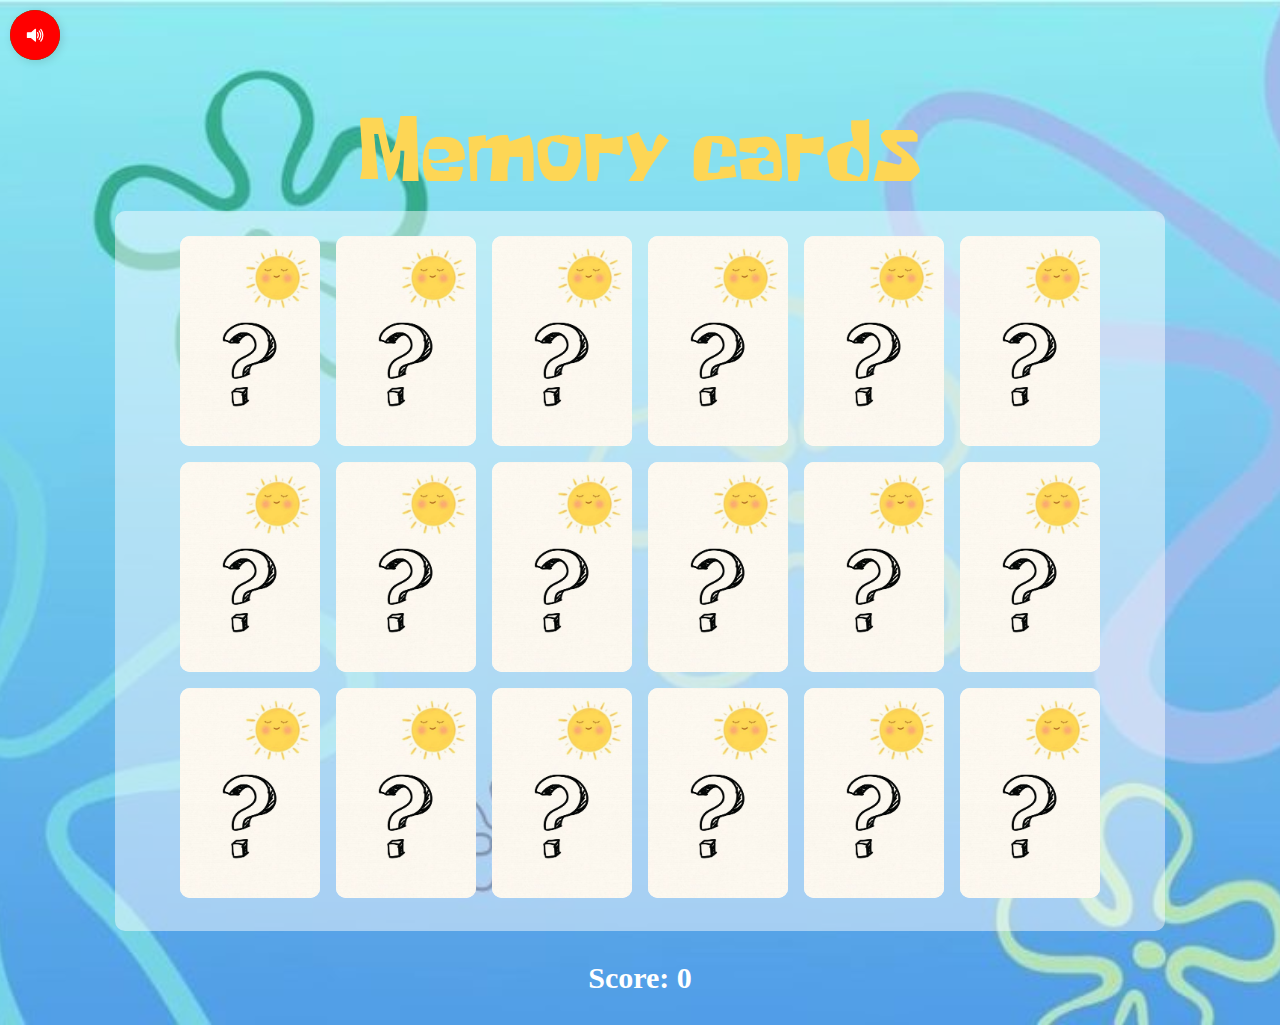
<file: cards/index.html>
<!DOCTYPE html>
<html>
  <head>
    <meta charset="utf-8">
    <title>Memory Card Game</title>
    <link rel="stylesheet" type="text/css" href="style.css">
  </head>
  <body>
    <!-- Bouton de commutation du son -->
  <input type="checkbox" id="checkboxInput" checked />
  <label for="checkboxInput" class="toggleSwitch green" onclick="toggleSound()">
    <!-- Icône du haut-parleur -->
    <div class="speaker">
      <svg xmlns="http://www.w3.org/2000/svg" version="1.0" viewBox="0 0 75 75">
        <!-- Chemin pour le haut-parleur -->
        <path
          d="M39.389,13.769 L22.235,28.606 L6,28.606 L6,47.699 L21.989,47.699 L39.389,62.75 L39.389,13.769z"
          style="stroke:#fff;stroke-width:5;stroke-linejoin:round;fill:#fff;"
        ></path>
        <!-- Autre chemin pour le haut-parleur -->
        <path
          d="M48,27.6a19.5,19.5 0 0 1 0,21.4M55.1,20.5a30,30 0 0 1 0,35.6M61.6,14a38.8,38.8 0 0 1 0,48.6"
          style="fill:none;stroke:#fff;stroke-width:5;stroke-linecap:round"
        ></path>
      </svg>
    </div>
    <!-- Icône du haut-parleur muet -->
    <div class="mute-speaker">
      <svg version="1.0" viewBox="0 0 75 75" stroke="#fff" stroke-width="5">
        <path
          d="m39,14-17,15H6V48H22l17,15z"
          fill="#fff"
          stroke-linejoin="round"
        ></path>
        <path
          d="m49,26 20,24m0-24-20,24"
          fill="#fff"
          stroke-linecap="round"
        ></path>
      </svg>
    </div>
  </label>
  <!-- Élément audio pour la musique de fond -->
  <audio id="myAudio" controls autoplay loop>
    <!-- Source de la musique -->
    <source src="SpongeBob SquarePants Closing Theme Song (INCOMPLETE).mp3" type="audio/mpeg">
  </audio>
    <!-- Titre du jeu -->
    <h1><img src="tit.png" alt=""></h1>
    <!-- Conteneur pour la grille de cartes -->
    <div class="grid-container">
    </div>
    <!-- Affichage du score -->
    <p>Score: <span class="score"></span></p>
    <!-- Message de félicitations -->
    <div class="message" style="display: none;">
      <img src="cong.png" alt="">
      <!-- Bouton pour redémarrer le jeu -->
      <button onclick="restart()"><img src="rest.png" alt=""></button>
    </div>
    <!-- Inclusion du fichier JavaScript -->
    <script src="index.js"></script>
  </body>
</html>
</file>
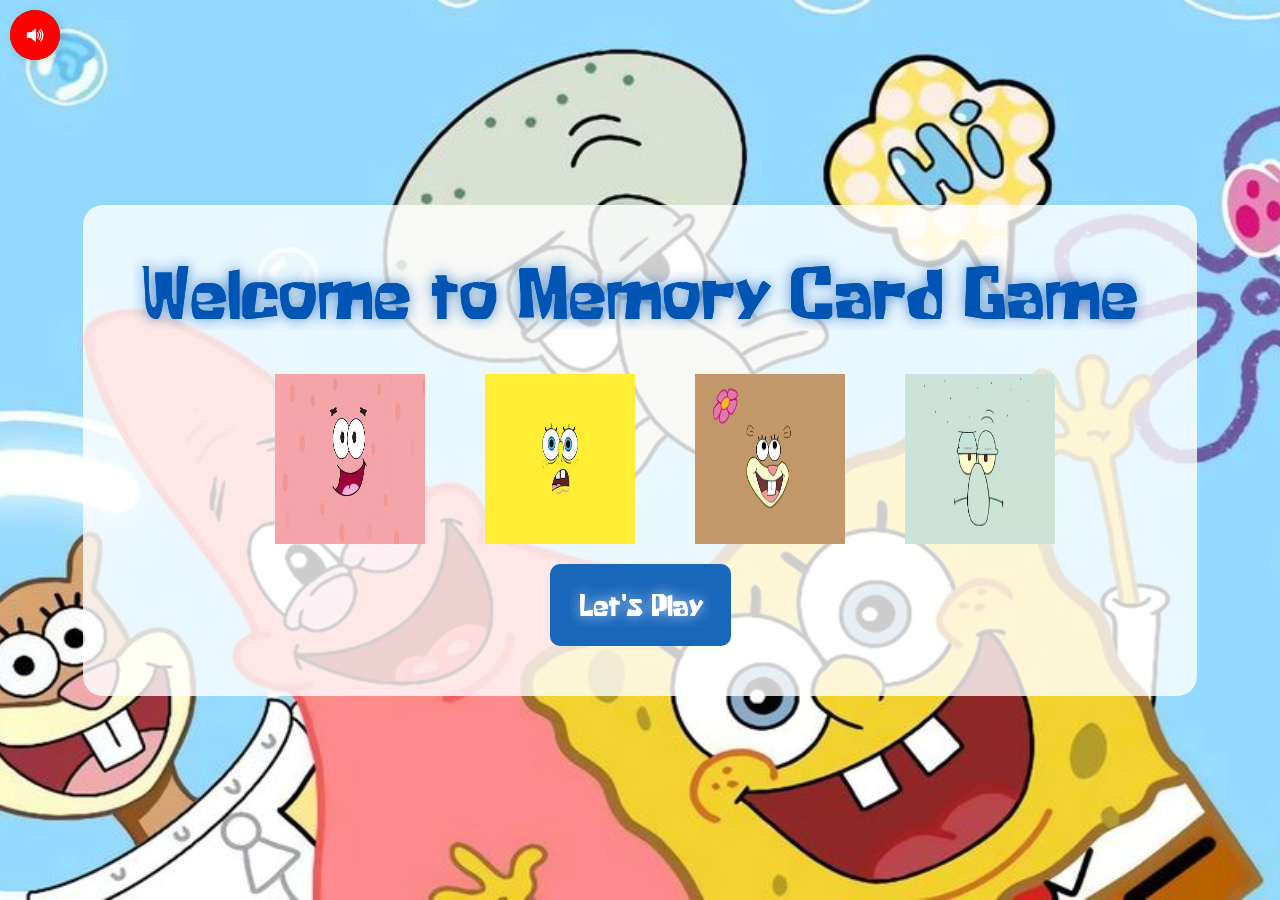
<file: acc.html>
<!DOCTYPE html>
<html lang="en">
<head>
    <meta charset="UTF-8">
    <meta name="viewport" content="width=device-width, initial-scale=1.0">
    <title>Memory Card Game</title>
    <link rel="stylesheet" href="acc.css">
</head>
<body>
  <!-- Checkbox input for toggling sound -->
  <input type="checkbox" id="checkboxInput" checked />

   <!-- Label for the checkbox, styled as a toggle switch -->
  <label for="checkboxInput" class="toggleSwitch green" onclick="toggleSound()">

    <!-- Div for the speaker icon -->
    <div class="speaker">

      <!-- SVG icon for the speaker -->
      <svg xmlns="http://www.w3.org/2000/svg" version="1.0" viewBox="0 0 75 75">

        <!-- Path for the speaker -->
        <path
          d="M39.389,13.769 L22.235,28.606 L6,28.606 L6,47.699 L21.989,47.699 L39.389,62.75 L39.389,13.769z"
          style="stroke:#fff;stroke-width:5;stroke-linejoin:round;fill:#fff;"
        ></path>

        <!-- Path for the sound waves -->
        <path
          d="M48,27.6a19.5,19.5 0 0 1 0,21.4M55.1,20.5a30,30 0 0 1 0,35.6M61.6,14a38.8,38.8 0 0 1 0,48.6"
          style="fill:none;stroke:#fff;stroke-width:5;stroke-linecap:round"
        ></path>
      </svg>
    </div>

    <!-- Div for the muted speaker icon -->
    <div class="mute-speaker">
      <svg version="1.0" viewBox="0 0 75 75" stroke="#fff" stroke-width="5">

        <!-- Path for the muted speaker -->
        <path
          d="m39,14-17,15H6V48H22l17,15z"
          fill="#fff"
          stroke-linejoin="round"
        ></path>

        <!-- Path for the muted speaker sound waves -->
        <path
          d="m49,26 20,24m0-24-20,24"
          fill="#fff"
          stroke-linecap="round"
        ></path>
      </svg>
    </div>
  </label>

  <!-- Audio element for playing background music -->
  <audio id="myAudio" controls autoplay loop>

    <!-- Source of the audio file -->
    <source src="اغنية بداية  سبونجبوب سكوير بانتس(النسخة الاصلية) MBC 3.mp3" type="audio/mpeg">
  </audio>

  <!-- Main container -->
  <div class="container">
    <!-- Game title image -->
    <img src="titre1.png" >
    <!-- Container for game cards -->
    <div class="cards">
      <!-- Individual game cards -->
      <div class="card"><img src="images/img-1.jpg" alt="" width="150px" height="170px"></div>
      <div class="card"><img src="images/img-2.jpg" alt="" width="150px" height="170px"></div>
      <div class="card"><img src="images/img-3.jpg" alt="" width="150px" height="170px"></div>
      <div class="card"><img src="images/img-4.jpg" alt="" width="150px" height="170px"></div>
    </div>

    <!-- Button to start the game -->
    <button onclick="startGame()"><img src="but.png" alt=""></button>
  </div>

  <!-- JavaScript code for toggling sound and starting the game -->
  <script>
    // Function to toggle sound on/off
    function toggleSound() {
      var audio = document.getElementById("myAudio");
      var muteSpeaker = document.querySelector(".mute-speaker");
      if (audio.paused) {
        audio.play();
        muteSpeaker.style.display = "none";
      } else {
        audio.pause();
        muteSpeaker.style.display = "block";
      }
    }
    // Function to start the game
    function startGame() {
      // Redirect to the game's index.html page
      window.location.href = "cards/index.html";
    }
  </script>
</body>
</html>
</file>
<file: cards/style.css>
body {
    min-height: 100vh;
    min-width: 100vh;
    background: url(back.jpg);
    background-repeat: no-repeat;
    background-size: cover;
    background-position: center;
    background-color: #ffee36b6;
    color: white;
  }
  
  h1 {
      text-align: center;
      margin-top: 50px;
      src: url(tit.png);
  }
  
  p {
      text-align: center;
      font-size: 30px;
      font-weight: bold;
      color: white;
  }
  
  .actions {
      display: flex;
      justify-content: center;
      gap: 30px;
      
  }
  .text{
    font-size: larger;
  }
  

  
  .grid-container {
    display: grid;
    justify-content: center;
    margin: auto;
    background-color: rgba(255, 255, 255, 0.471);
    width: 1000px;
    height: 670px;
    border-radius:10px;
    padding: 25px;
    grid-gap: 16px;/* Espacement entre les éléments de la grille */
    grid-template-columns: repeat(6, 140px); /* Définit les colonnes de la grille */
    grid-template-rows: repeat(2, calc(140px / 2 * 3)); /* Définit les lignes de la grille */
  }
  
  .card {
    height: calc(140px / 2 * 3);/* Hauteur des cartes */
    width: 140px;
    border-radius: 10px;
    background-color: white;
    position: relative;
    transform-style: preserve-3d;/* Style de transformation 3D */
    transition: all 0.5s ease-in-out;/* Transition pour l'animation des cartes */
  }
  
  .front-image {
    width: 110px;
    height: 120px;
  }
  /* Animation pour retourner la carte */
  .card.flipped {
    transform: rotateY(180deg);
  }
  
  .front, .back {
      backface-visibility: hidden;/* Masque la face arrière des cartes */
      position: absolute;
      border-radius: 10px;
      top: 0;
      left: 0;
      height: 100%;
      width: 100%;
  }
  /* Styles pour la face avant des cartes */
  .card .front {
    display: flex;
    justify-content: center;
    align-items: center;
  }
 /* Styles pour la face arrière des cartes */
  .card .back {
    /* Image de fond pour la face arrière des cartes */
    background-image:url('Design\ sans\ titre.jpg');
    background-position: center center;
    background-size: cover;
    /* Masque la face arrière des cartes */
    backface-visibility: hidden;
  }
  /* Rotation de la face avant des cartes */
  .card .front {
    transform: rotateY(180deg);
  }
  
  /* The switch - the box around the speaker*/
.toggleSwitch {
  width: 50px;
  height: 50px;
  position: absolute;
  display: flex;
  top: 10px; /* Distance par rapport au haut de la page */
  left: 10px; /* Distance par rapport à la gauche de la page */
  background-color: green;
  border-radius: 50%;
  cursor: pointer;
  /* Durée de transition pour les animations */
  transition-duration: 0.3s;
  box-shadow: 2px 2px 10px rgba(0, 0, 0, 0.13);
  /* Masque tout contenu dépassant du bouton */
  overflow: hidden;
  }
  
  /* Hide default HTML checkbox */
  #checkboxInput {
  display: none;
  }
  
  .bell {
  width: 18px;
  }
  
  .bell path {
  fill: white;
  }
  
  .speaker {
  width: 100%;
  height: 100%;
  display: flex;
  align-items: center;
  justify-content: center;
  z-index: 2;
  transition-duration: 0.3s;
  }
  
  .speaker svg {
  width: 18px;
  }
  
  .mute-speaker {
  position: absolute;
  width: 100%;
  height: 100%;
  display: flex;
  align-items: center;
  justify-content: center;
  opacity: 0;
  z-index: 3;
  transition-duration: 0.3s;
  }
  
  .mute-speaker svg {
  width: 18px;
  }
  
  #checkboxInput:checked + .toggleSwitch .speaker {
  transition-duration: 0.3s;
  background-color: red;
  }
  
  #checkboxInput:checked + .toggleSwitch .mute-speaker {
  opacity: 0;
  transition-duration: 0.3s;
  }
  
  #checkboxInput:active + .toggleSwitch {
  transform: scale(0.7);
  
  }
  
  #checkboxInput:hover + .toggleSwitch {
  background-color: rgb(61, 61, 61);
  }
  #myAudio{
  visibility: hidden;
  }

  .message {
    display: flex;
    flex-direction: column;
    align-items: center;
    justify-content: center;
    position:fixed;
    top: 0;
    left: 0;
    width: 100%;
    height: 100%;
    background-color: rgba(0, 0, 0, 0.5); /* Arrière-plan semi-transparent */
    z-index: 1000; /* Pour s'assurer que le message apparaît au-dessus de tout le reste */
  }

  .message img {
    position:absolute;
    margin-top: 400px;
    margin-left: 400px;

  }
  
  .message button img {
    padding: 10px 20px;
    width: 120px;
    background-color: #1967bb;
    border: none;
    border-radius: 5px;
    cursor: pointer;
    position:absolute;
    margin-top: 600px;
    margin-left: 850px;
  }

  
  
  .message button img:hover {
    background-color: rgb(150, 150, 37);
  }
</file>
<file: acc.css>
body {
  font-family: 'Segoe UI', Tahoma, Geneva, Verdana, sans-serif;
  margin: 0;
  padding: 0;
  display: flex; /* Utilise Flexbox pour centrer les éléments verticalement et horizontalement */
  justify-content: center;
  align-items: center;
  height: 100vh;
  background-image: url(bg.jpg);
  background-repeat: no-repeat;
  background-size: cover;
  background-position: center;
}

.container {
  text-align: center;
  background-color: rgba(255, 255, 255, 0.8); /* Couleur blanche avec une opacité de 0.8 */
  padding: 50px;
  border-radius: 20px;
  position:absolute;
}



.cards {
  display: flex;  /* Utilise Flexbox pour aligner les cartes au centre */
  justify-content: center;
  margin-top: 40px;
  margin-bottom: 40px;
  gap: 70px;
  
}

.card {
  width: 100px;
  height: 150px;
  margin: 0 20px;
  border-radius: 10px;
  object-fit: cover; /* Ajuste la taille de l'image pour s'adapter à la carte */
  animation: floatCard 1s ease-in-out infinite alternate;  /* Anime les cartes pour flotter légèrement */
}

@keyframes floatCard {
  from {
    transform: translateY(0);
  }
  to {
    transform: translateY(-15px);
  }
}

button {
  padding: 10px 20px;
  font-size: 2.3em;
  background-color: #1967bb;
  color: white;
  border: none;
  border-radius: 10px;
  cursor:pointer;
  transition: background-color 0.3s; /* Transition pour changer la couleur de fond du bouton */
  font-family: cursive;
}
button img{
  margin-top: 10px;
}

button:hover {
  background-color: #0056b3;
}

/* The switch - the box around the speaker*/
.toggleSwitch {
width: 50px;
height: 50px;
position: absolute;
display: flex;
top: 10px; /* Distance par rapport au haut de la page */
left: 10px; /* Distance par rapport à la gauche de la page */
background-color: green;
border-radius: 50%;
cursor: pointer;
transition-duration: 0.3s; /* Durée de transition pour les animations */
box-shadow: 2px 2px 10px rgba(0, 0, 0, 0.13);
overflow: hidden; /* Masque tout contenu dépassant du bouton */
}

/* Masque la case à cocher HTML par défaut */
#checkboxInput {
display: none;
}
/* Styles pour l'icône de la cloche (haut-parleur) */
.bell {
width: 18px;
}

.bell path {
fill: white;
}
/* Styles pour l'icône du haut-parleur */
.speaker {
width: 100%;
height: 100%;
display: flex;
align-items: center;
justify-content: center;
z-index: 2; /* Définit l'indice z pour empiler l'icône au-dessus du bouton */
transition-duration: 0.3s; /* Durée de transition pour les animations */
}

.speaker svg {
width: 18px;
}
/* Styles pour l'icône du haut-parleur muet */
.mute-speaker {
position: absolute;
width: 100%;
height: 100%;
display: flex;
align-items: center;
justify-content: center;
opacity: 0; /* Masque l'icône de haut-parleur muet par défaut */
z-index: 3;/* Définit l'indice z pour empiler l'icône au-dessus de l'icône de haut-parleur */
transition-duration: 0.3s;
}

.mute-speaker svg {
width: 18px;
}
/* Change la couleur de fond du bouton de commutation lorsque la case à cocher est cochée */
#checkboxInput:checked + .toggleSwitch .speaker {
transition-duration: 0.3s;
background-color: red;
}
/* Masque l'icône de haut-parleur muet lorsque la case à cocher est cochée */
#checkboxInput:checked + .toggleSwitch .mute-speaker {
opacity: 0;
transition-duration: 0.3s;
}
/* Réduit la taille du bouton de commutation lorsqu'il est activé */
#checkboxInput:active + .toggleSwitch {
transform: scale(0.7);

}
/* Change la couleur de fond du bouton de commutation au survol */
#checkboxInput:hover + .toggleSwitch {
background-color: rgb(61, 61, 61);
}
/* Cache l'élément audio de la page */
#myAudio{
visibility: hidden;
}
</file>
